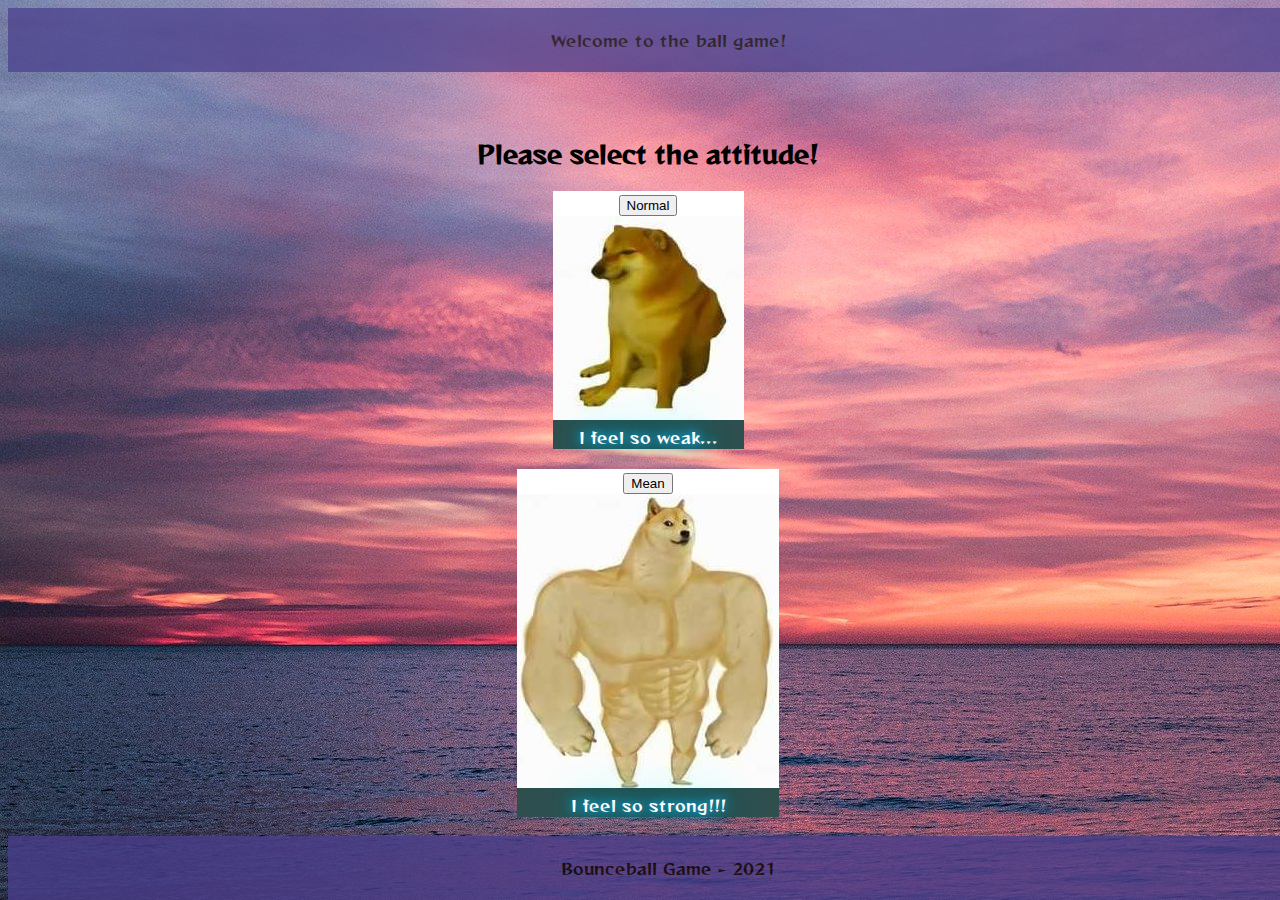
<file: new/index.html>
<!DOCTYPE html>
<!--让用户选择游戏对待他们的方式-->
<html lang='en'>
    <head>
        <meta charset="utf-8">
        <meta name="viewport" content="width=device-width, initial-scale=1">
        <link href="https://cdn.jsdelivr.net/npm/bootstrap@5.1.3/dist/css/bootstrap.min.css" rel="stylesheet" integrity="sha384-1BmE4kWBq78iYhFldvKuhfTAU6auU8tT94WrHftjDbrCEXSU1oBoqyl2QvZ6jIW3" crossorigin="anonymous">
        <script src="https://cdn.jsdelivr.net/npm/bootstrap@5.1.3/dist/js/bootstrap.bundle.min.js" integrity="sha384-ka7Sk0Gln4gmtz2MlQnikT1wXgYsOg+OMhuP+IlRH9sENBO0LRn5q+8nbTov4+1p" crossorigin="anonymous"></script>
        <link rel="stylesheet" href="style_game.css">
        <title>Ball Game</title>
    </head>

    <body>
        <div class="header darkslateblue">
            <span class="h1"><a class="text-white center">Welcome to the ball game!</a></span>
        </div>
        <br>
        <div class="content container">
            <h2 class='center'>Please select the attitude!</h2>
            <div class='row'><!--在一行中放入两个按钮，屏幕小于等于xs时变为竖排-->
                <div class='col-xs-12 col-xl-6 center form-group'>
                    <div class="card">
                        <button type='button' onclick='window.location.href="game.html"' class='btn btn-primary btn-lg'>Normal</button>
                        <div class="card-body black">
                            <img src="weak.jpg" class="img-thumbnail">
                            <p class="card-text center">I feel so weak...</p>
                        </div>
                    </div>
                </div>
                <div class='col-xs-12 col-xl-6 center form-group'>
                    <div class="card">
                        <button type='button' onclick='window.location.href="game_mean.html"' class='btn btn-danger btn-lg'>Mean</button>
                        <div class="card-body black">   
                            <img src="strong.jpg" class="img-thumbnail">
                            <p class="card-text center">I feel so strong!!!</p>
                        </div> 
                    </div>
                </div>
            </div>
        </div>
        <footer class="footer darkslateblue text-white center">
            Bounceball Game - 2021
        </footer>
    </body>
</html>
</file>
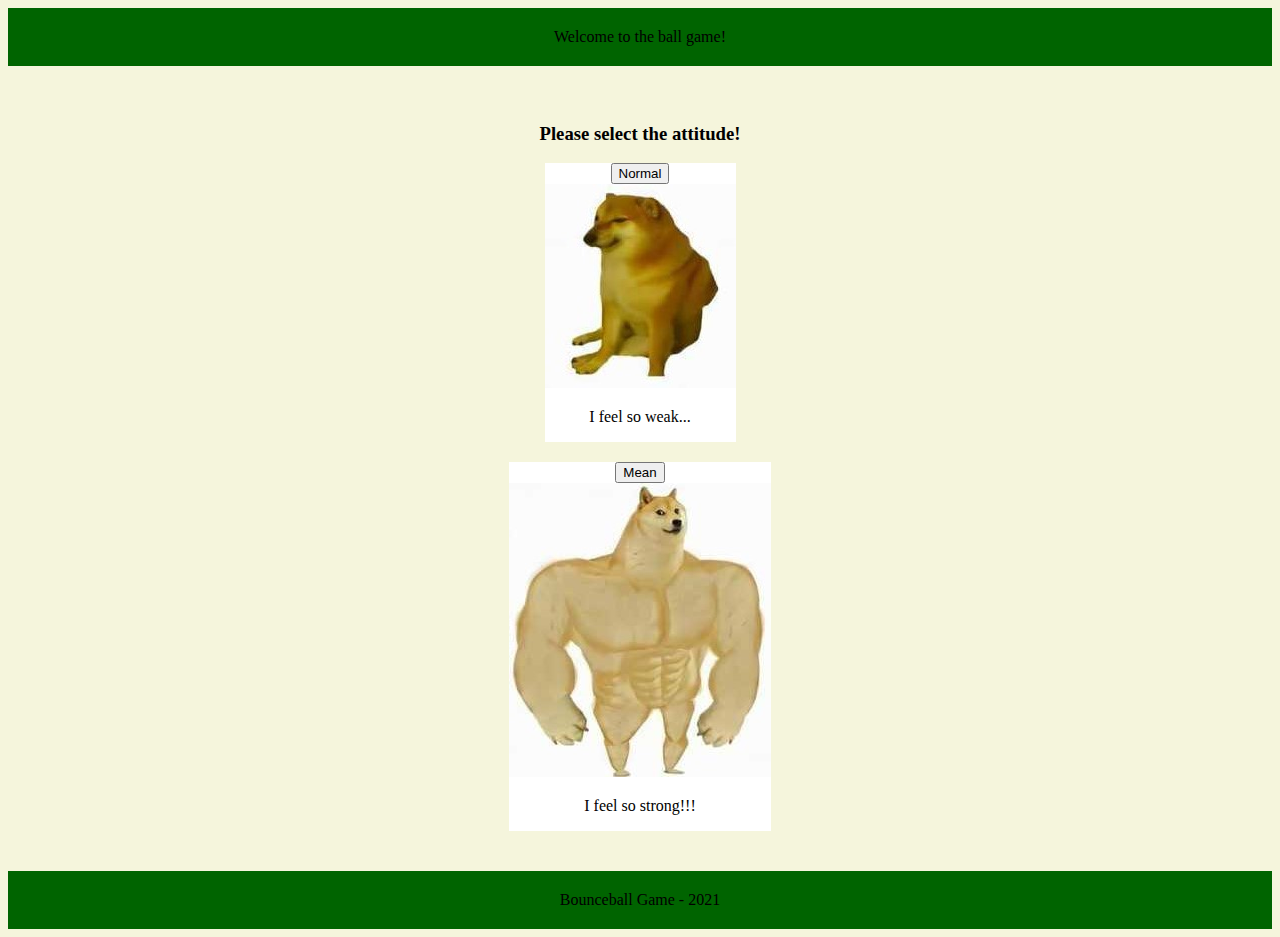
<file: old/index.html>
<!DOCTYPE html>
<!--让用户选择游戏对待他们的方式-->
<html lang='en'>
    <head>
        <meta charset="utf-8">
        <meta name="viewport" content="width=device-width, initial-scale=1">
        <link href="https://cdn.jsdelivr.net/npm/bootstrap@5.1.3/dist/css/bootstrap.min.css" rel="stylesheet" integrity="sha384-1BmE4kWBq78iYhFldvKuhfTAU6auU8tT94WrHftjDbrCEXSU1oBoqyl2QvZ6jIW3" crossorigin="anonymous">
        <script src="https://cdn.jsdelivr.net/npm/bootstrap@5.1.3/dist/js/bootstrap.bundle.min.js" integrity="sha384-ka7Sk0Gln4gmtz2MlQnikT1wXgYsOg+OMhuP+IlRH9sENBO0LRn5q+8nbTov4+1p" crossorigin="anonymous"></script>
        <link rel="stylesheet" href="style_game.css">
        <title>Ball Game</title>
    </head>

    <body>
        <div class="header darkgreen">
            <span class="h1"><a class="text-white center">Welcome to the ball game!</a></span>
        </div>
        <br>
        <div class="content container">
            <h3 class='center'>Please select the attitude!</h3>
            <div class='row'><!--在一行中放入两个按钮，屏幕小于等于xs时变为竖排-->
                <div class='col-xs-12 col-xl-6 center form-group'>
                    <div class="card">
                        <button type='button' onclick='window.location.href="game.html"' class='btn btn-primary btn-lg'>Normal</button>
                        <div class="card-body">
                            <img src="./weak.jpg" class="img-thumbnail">
                            <p class="card-text center">I feel so weak...</p>
                        </div>
                    </div>
                </div>
                <div class='col-xs-12 col-xl-6 center form-group'>
                    <div class="card">
                        <button type='button' onclick='window.location.href="game_mean.html"' class='btn btn-danger btn-lg'>Mean</button>
                        <div class="card-body">   
                            <img src="./strong.jpg" class="img-thumbnail">
                            <p class="card-text center">I feel so strong!!!</p>
                        </div> 
                    </div>
                </div>
            </div>
        </div>
        <footer class="footer darkgreen text-white center">
            Bounceball Game - 2021
        </footer>
    </body>
</html>
</file>
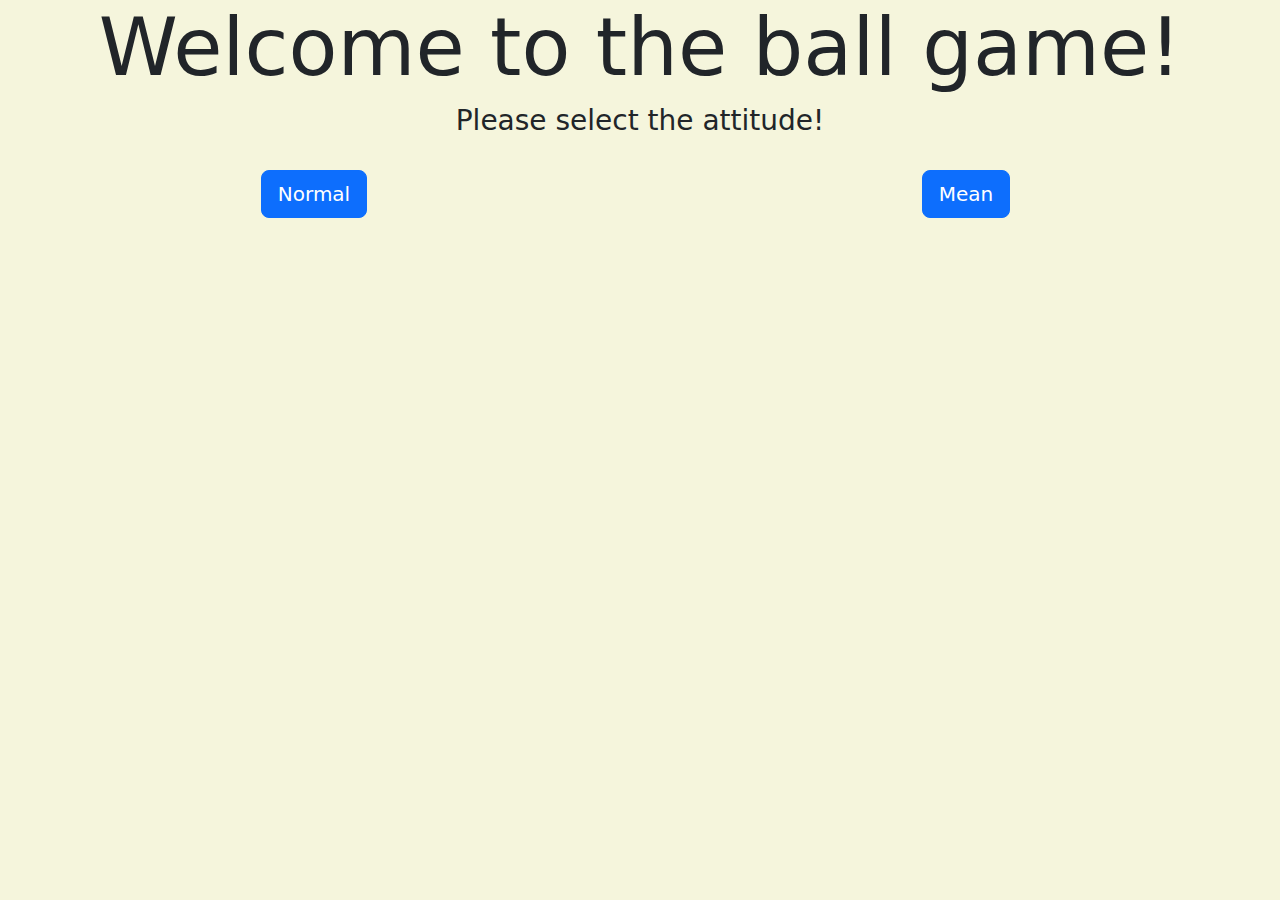
<file: guide1.1.html>
<!DOCTYPE html>
<!--让用户选择游戏对待他们的方式-->
<html lang='en'>

<head>
    <meta charset="utf-8">
    <meta name="viewport" content="width=device-width, initial-scale=1">
    <link rel="stylesheet" href="https://cdn.jsdelivr.net/npm/bootstrap@5.1.2/dist/css/bootstrap.min.css">
    <script src="https://cdn.jsdelivr.net/npm/bootstrap@5.1.2/dist/js/bootstrap.bundle.min.js"></script>
    <link rel="stylesheet" href="style_game.css">
    <title>Ball Game</title>
</head>

<body>
    <h1 class='display-1 center'>Welcome to the ball game!</h1>
    <h3 class='center'>Please select the attitude!</h3>
    <br>
    <div class='row'>
        <!--在一行中放入两个按钮，屏幕小于等于xs时变为竖排-->
        <div class='col-xs-12 col-xl-6 center'>
            <button type='button' onclick='window.location.href="game.html"'
                class='btn btn-primary btn-lg'>Normal</button>
        </div>
        <div class='col-xs-12 col-xl-6 center'>
            <button type='button' onclick='window.location.href="game_mean.html"'
                class='btn btn-primary btn-lg'>Mean</button>
        </div>
    </div>
</body>

</html>
</file>
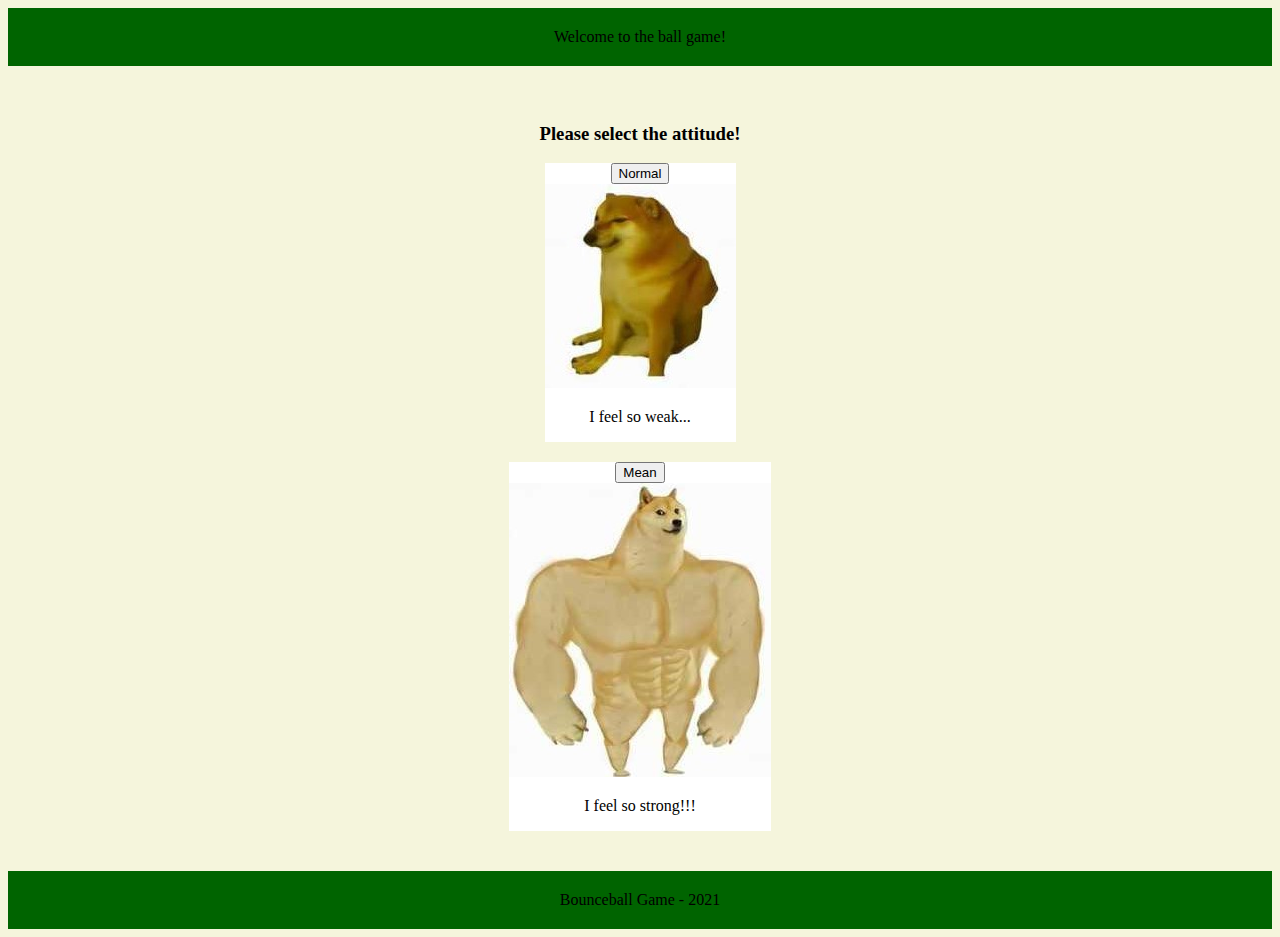
<file: guide1.2.html>
<!DOCTYPE html>
<!--让用户选择游戏对待他们的方式-->
<html lang='en'>
    <head>
        <meta charset="utf-8">
        <meta name="viewport" content="width=device-width, initial-scale=1">
        <link href="https://cdn.jsdelivr.net/npm/bootstrap@5.1.3/dist/css/bootstrap.min.css" rel="stylesheet" integrity="sha384-1BmE4kWBq78iYhFldvKuhfTAU6auU8tT94WrHftjDbrCEXSU1oBoqyl2QvZ6jIW3" crossorigin="anonymous">
        <script src="https://cdn.jsdelivr.net/npm/bootstrap@5.1.3/dist/js/bootstrap.bundle.min.js" integrity="sha384-ka7Sk0Gln4gmtz2MlQnikT1wXgYsOg+OMhuP+IlRH9sENBO0LRn5q+8nbTov4+1p" crossorigin="anonymous"></script>
        <link rel="stylesheet" href="style_game.css">
        <title>Ball Game</title>
    </head>

    <body>
        <div class="header darkgreen">
            <span class="h1"><a class="text-white center">Welcome to the ball game!</a></span>
        </div>
        <br>
        <div class="content container">
            <h3 class='center'>Please select the attitude!</h3>
            <div class='row'><!--在一行中放入两个按钮，屏幕小于等于xs时变为竖排-->
                <div class='col-xs-12 col-xl-6 center form-group'>
                    <div class="card">
                        <button type='button' onclick='window.location.href="game.html"' class='btn btn-primary btn-lg'>Normal</button>
                        <div class="card-body">
                            <img src="./images/weak.jpg" class="img-thumbnail">
                            <p class="card-text center">I feel so weak...</p>
                        </div>
                    </div>
                </div>
                <div class='col-xs-12 col-xl-6 center form-group'>
                    <div class="card">
                        <button type='button' onclick='window.location.href="game_mean.html"' class='btn btn-danger btn-lg'>Mean</button>
                        <div class="card-body">   
                            <img src="./images/strong.jpg" class="img-thumbnail">
                            <p class="card-text center">I feel so strong!!!</p>
                        </div> 
                    </div>
                </div>
            </div>
        </div>
        <footer class="footer darkgreen text-white center">
            Bounceball Game - 2021
        </footer>
    </body>
</html>
</file>
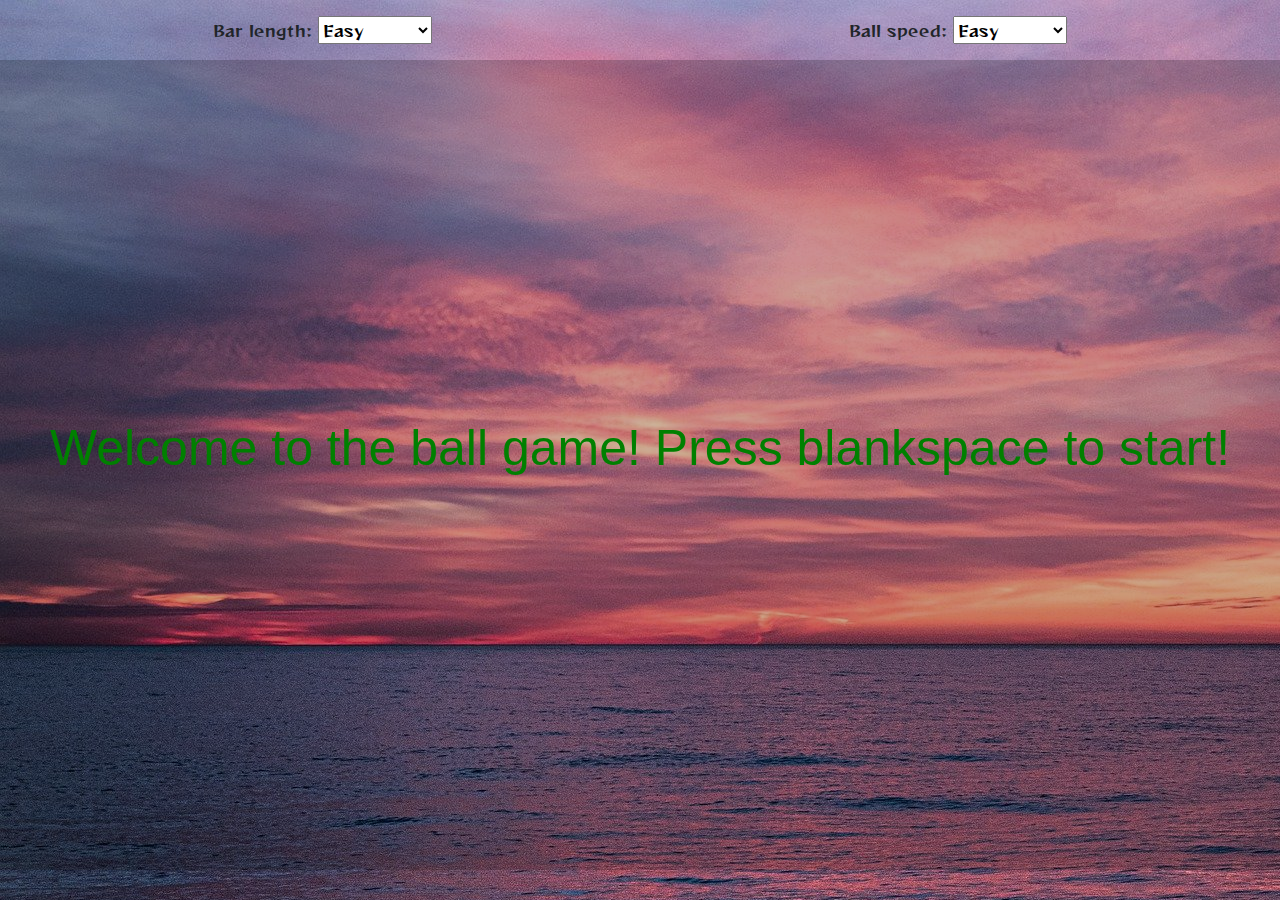
<file: new/game.html>
<!DOCTYPE html>
<html lang='en'>

<head>
    <meta charset="utf-8">
    <meta name="viewport" content="width=device-width, initial-scale=1">
    <link rel="stylesheet" href="https://cdn.jsdelivr.net/npm/bootstrap@5.1.2/dist/css/bootstrap.min.css">
    <script src="https://cdn.jsdelivr.net/npm/bootstrap@5.1.2/dist/js/bootstrap.bundle.min.js"></script>
    <link rel="stylesheet" href="style_game.css">
    <title>Game start</title>
</head>

<body>
    <div class='container-fluid p-3'>
        <div class='row'>
            <div class='col-6 center'>
                <form>
                    <label for="barlength">Bar length:</label>
                    <select name="barlength" id="barlength">
                        <option value='1'>Easy</option>
                        <option value='2'>Normal</option>
                        <option value='3'>Hard</option>
                        <option value='4'>Nightmare</option>
                    </select>
                </form>
            </div>
            <div class='col-6 center'>
                <form>
                    <label for="ballspeed">Ball speed:</label>
                    <select name="ballspeed" id="ballspeed">
                        <option value='1'>Easy</option>
                        <option value='2'>Normal</option>
                        <option value='3'>Hard</option>
                        <option value='4'>Nightmare</option>
                    </select>
                </form>
            </div>
        </div>
    </div>
    <canvas id='canvas'></canvas>
    <script src="game.js"></script>
</body>

</html>
</file>
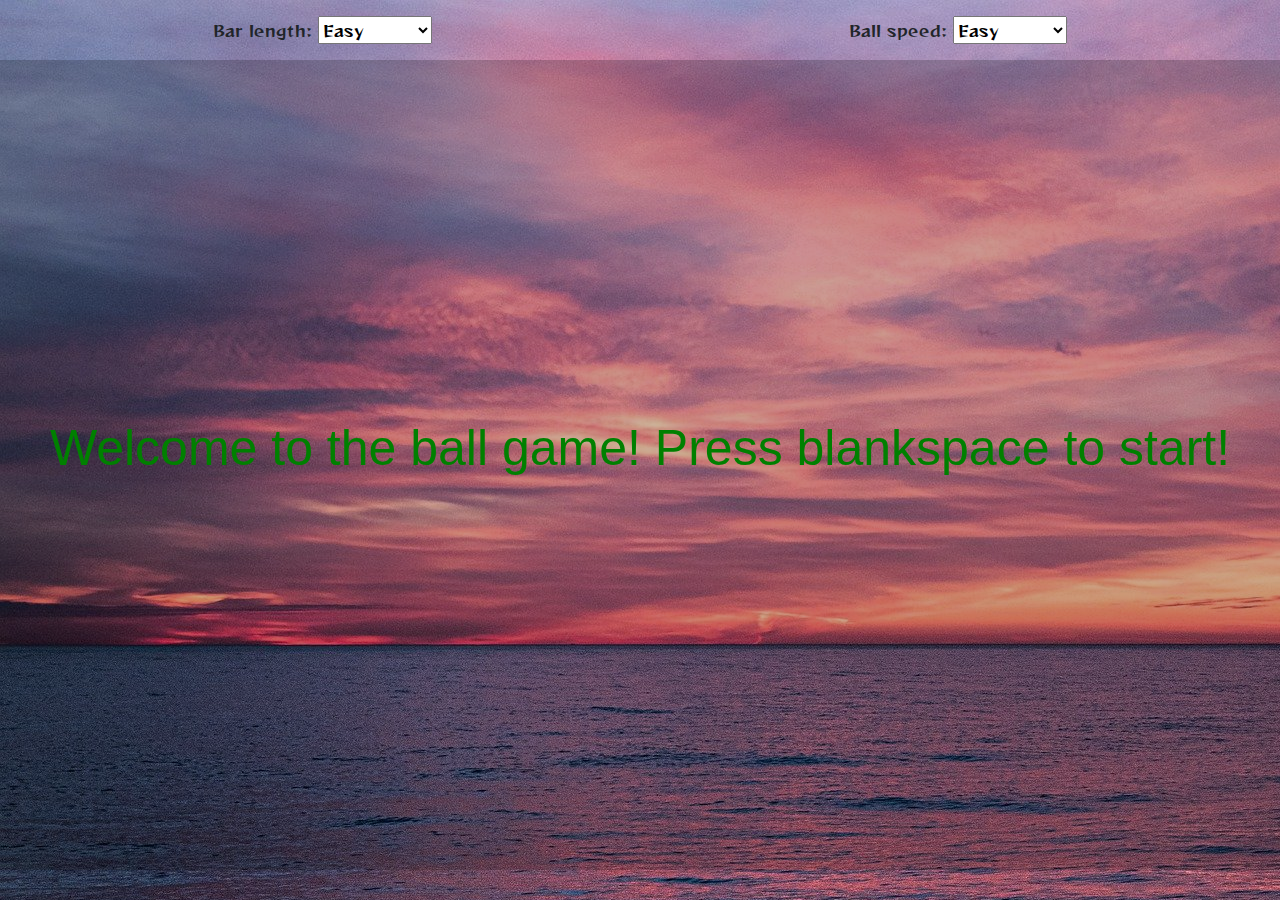
<file: new/game_mean.html>
<!DOCTYPE html>
<html lang='en'>

<head>
    <meta charset="utf-8">
    <meta name="viewport" content="width=device-width, initial-scale=1">
    <link rel="stylesheet" href="https://cdn.jsdelivr.net/npm/bootstrap@5.1.2/dist/css/bootstrap.min.css">
    <script src="https://cdn.jsdelivr.net/npm/bootstrap@5.1.2/dist/js/bootstrap.bundle.min.js"></script>
    <link rel="stylesheet" href="style_game.css">
    <title>Game start</title>
</head>

<body>
    <div class='container-fluid p-3'>
        <div class='row'>
            <div class='col-6 center'>
                <form>
                    <label for="barlength">Bar length:</label>
                    <select name="barlength" id="barlength">
                        <option value='1'>Easy</option>
                        <option value='2'>Normal</option>
                        <option value='3'>Hard</option>
                        <option value='4'>Nightmare</option>
                    </select>
                </form>
            </div>
            <div class='col-6 center'>
                <form>
                    <label for="ballspeed">Ball speed:</label>
                    <select name="ballspeed" id="ballspeed">
                        <option value='1'>Easy</option>
                        <option value='2'>Normal</option>
                        <option value='3'>Hard</option>
                        <option value='4'>Nightmare</option>
                    </select>
                </form>
            </div>
        </div>
    </div>
    <canvas id='canvas'></canvas>
    <script src="game_mean.js"></script>
</body>

</html>
</file>
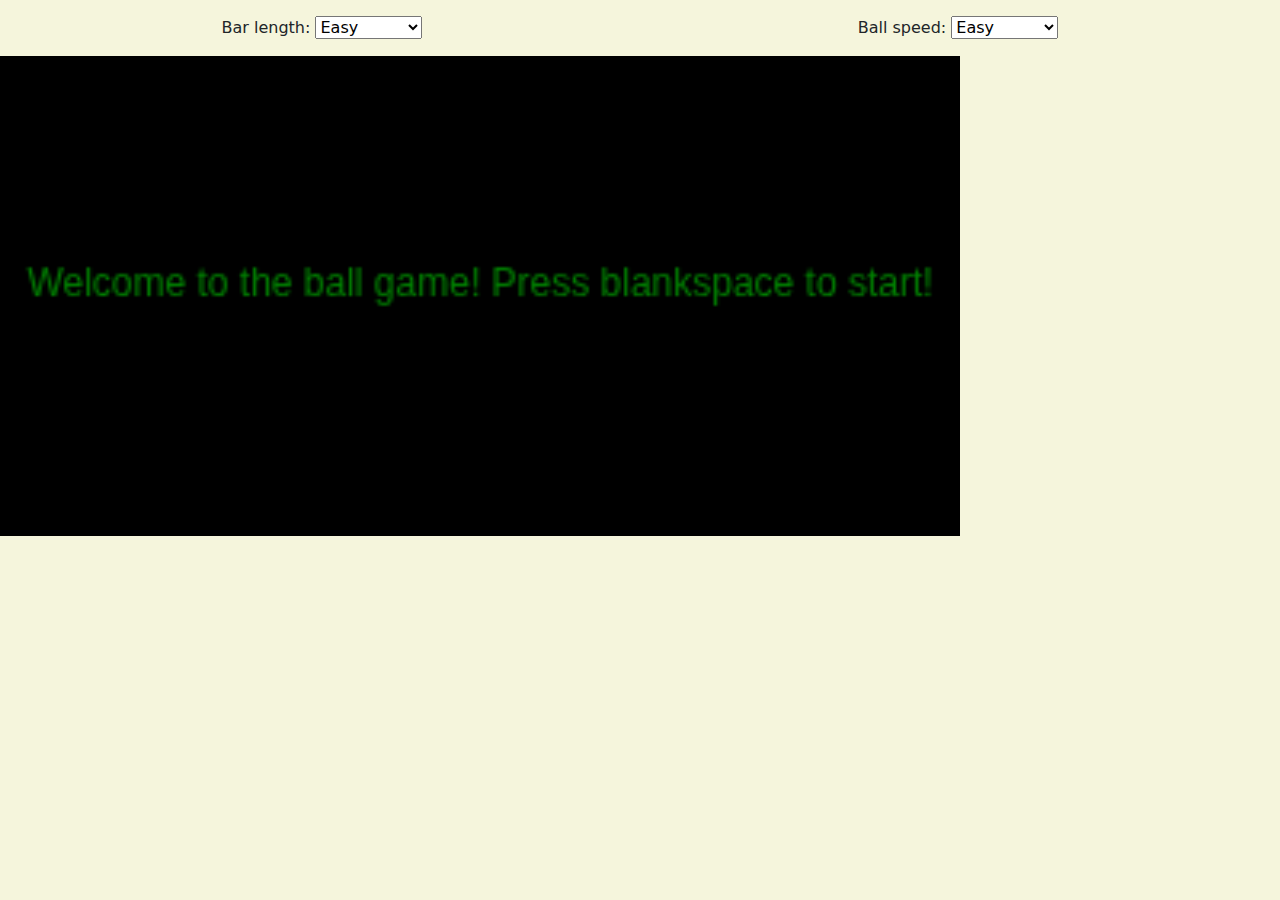
<file: old/game_mean.html>
<!DOCTYPE html>
<html lang='en'>

<head>
    <meta charset="utf-8">
    <meta name="viewport" content="width=device-width, initial-scale=1">
    <link rel="stylesheet" href="https://cdn.jsdelivr.net/npm/bootstrap@5.1.2/dist/css/bootstrap.min.css">
    <script src="https://cdn.jsdelivr.net/npm/bootstrap@5.1.2/dist/js/bootstrap.bundle.min.js"></script>
    <link rel="stylesheet" href="style_game.css">
    <title>You'll get tortured</title>
</head>

<body>
    <div class='container-fluid p-3'>
        <div class='row'>
            <div class='col-6 center'>
                <form>
                    <label for="barlength">Bar length:</label>
                    <select name="barlength" id="barlength">
                        <option value='1'>Easy</option>
                        <option value='2'>Normal</option>
                        <option value='3'>Hard</option>
                        <option value='4'>Nightmare</option>
                    </select>
                </form>
            </div>
            <div class='col-6 center'>
                <form>
                    <label for="ballspeed">Ball speed:</label>
                    <select name="ballspeed" id="ballspeed">
                        <option value='1'>Easy</option>
                        <option value='2'>Normal</option>
                        <option value='3'>Hard</option>
                        <option value='4'>Nightmare</option>
                    </select>
                </form>
            </div>
        </div>
    </div>
    <canvas id='canvas_alt'></canvas>
    <script src="game_mean.js"></script>
</body>

</html>
</file>
<file: new/style_game.css>
@import url('https://fonts.googleapis.com/css2?family=Reggae+One&display=swap');

.center{
  place-items: center;
  display: grid;
  text-align: center;
}
  
#canvas{
  width: 100%;
  height: 90vh;
}

body{
  background-image:url('sunset.jpg');
  background-color: dimgray;
  width: 100%;

}

.darkslateblue{
  background-color: darkslateblue;
}

.black{
  background-color: darkslategray;
}

.header {
  padding: 20px;
  opacity:0.7; 
  filter: alpha(opacity=80);
  width: 100%;
  top: 0;
}

.footer {
  padding: 20px;
  width: 100%;
  opacity:0.8; 
  filter: alpha(opacity=30);
  position: absolute;
  bottom: 0;
}

.content {
  padding-top: 20px;
  padding-bottom: 20px;
}

.card {
  margin-bottom: 20px;
  background-color: white;
}

html, body {
    font-family: 'Reggae One', CenturyGothic, "AppleGothic", sans-serif;
}

p {
    margin: auto;
    color: #fff;
    text-shadow: 0 0 10px #0ebeff, 0 0 20px #0ebeff, 0 0 50px #0ebeff, 0 0 100px #0ebeff, 0 0 200px #0ebeff;
}

.hover {
    text-shadow: unset;
    transition: .2s;
    cursor: pointer;
    
  }
</file>
<file: old/style_game.css>
.center{
  place-items: center;
  display: grid;
  text-align: center;
}
  
#canvas{
  width: 100%;
}

#canvas_alt{
  width: 75%;
}

body{
  background-color:beige;
}

.darkgreen{
  background-color: darkgreen;
}

.header, .footer {
  padding: 20px;
}

.content {
  padding-top: 20px;
  padding-bottom: 20px;
}

.card {
  margin-bottom: 20px;
  background-color: white;
}
</file>
<file: style_game.css>
.center{
  place-items: center;
  display: grid;
  text-align: center;
}
  
#canvas{
  width: 100%;
}

#canvas_alt{
  width: 75%;
}

body{
  background-color:beige;
}

.darkgreen{
  background-color: darkgreen;
}

.header, .footer {
  padding: 20px;
}

.content {
  padding-top: 20px;
  padding-bottom: 20px;
}

.card {
  margin-bottom: 20px;
  background-color: white;
}
</file>
